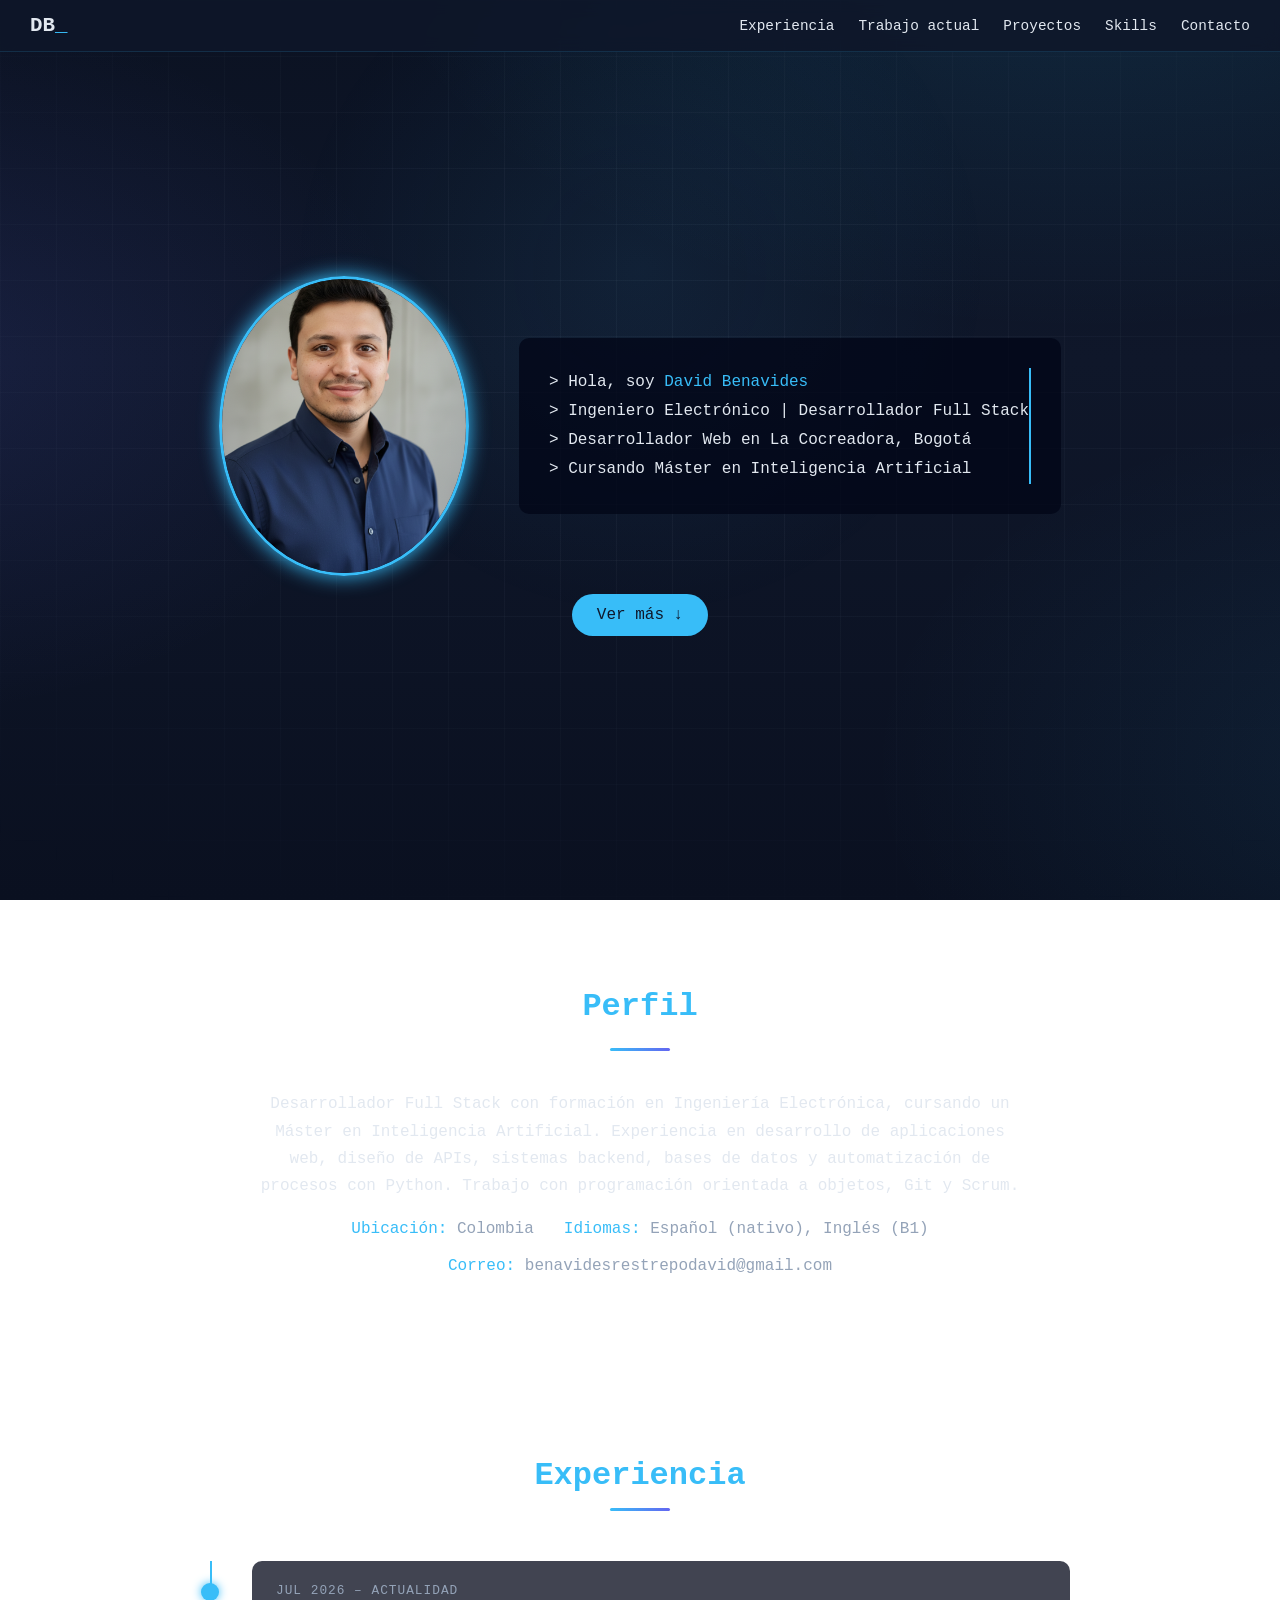
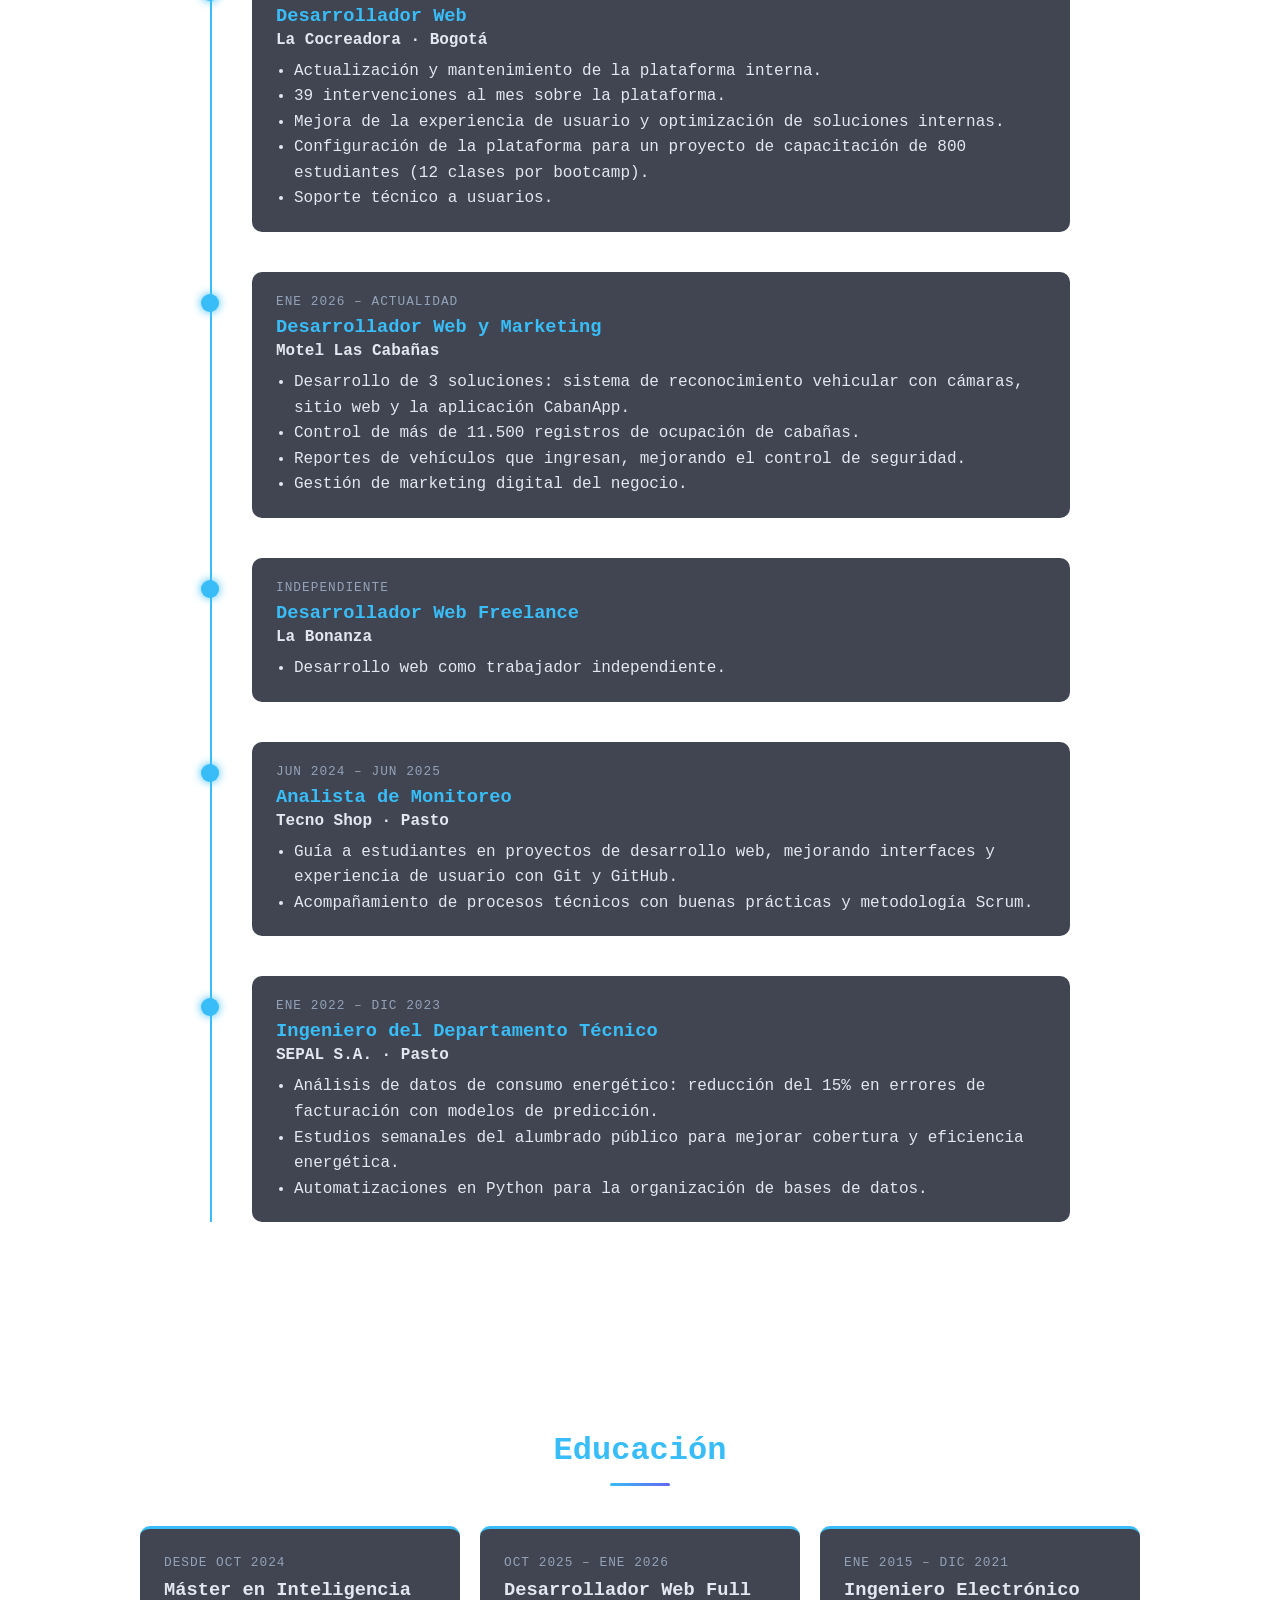
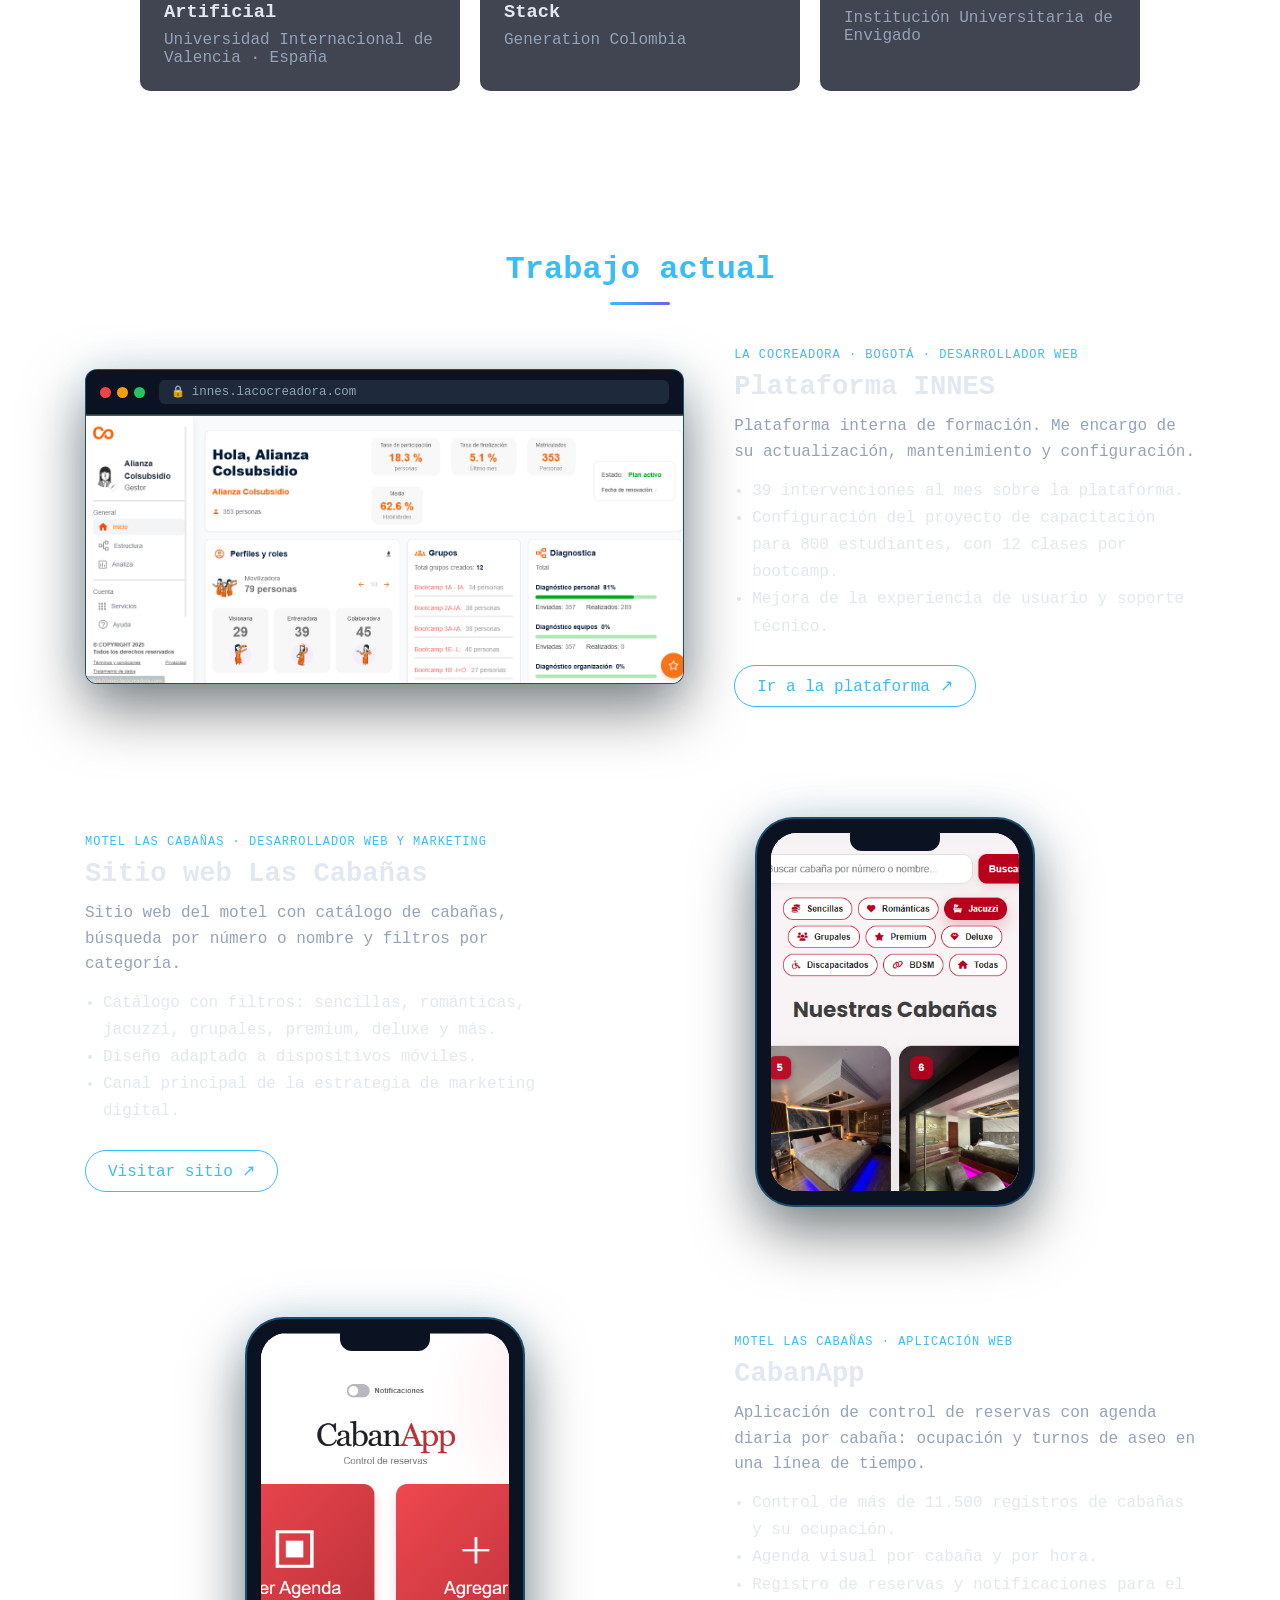
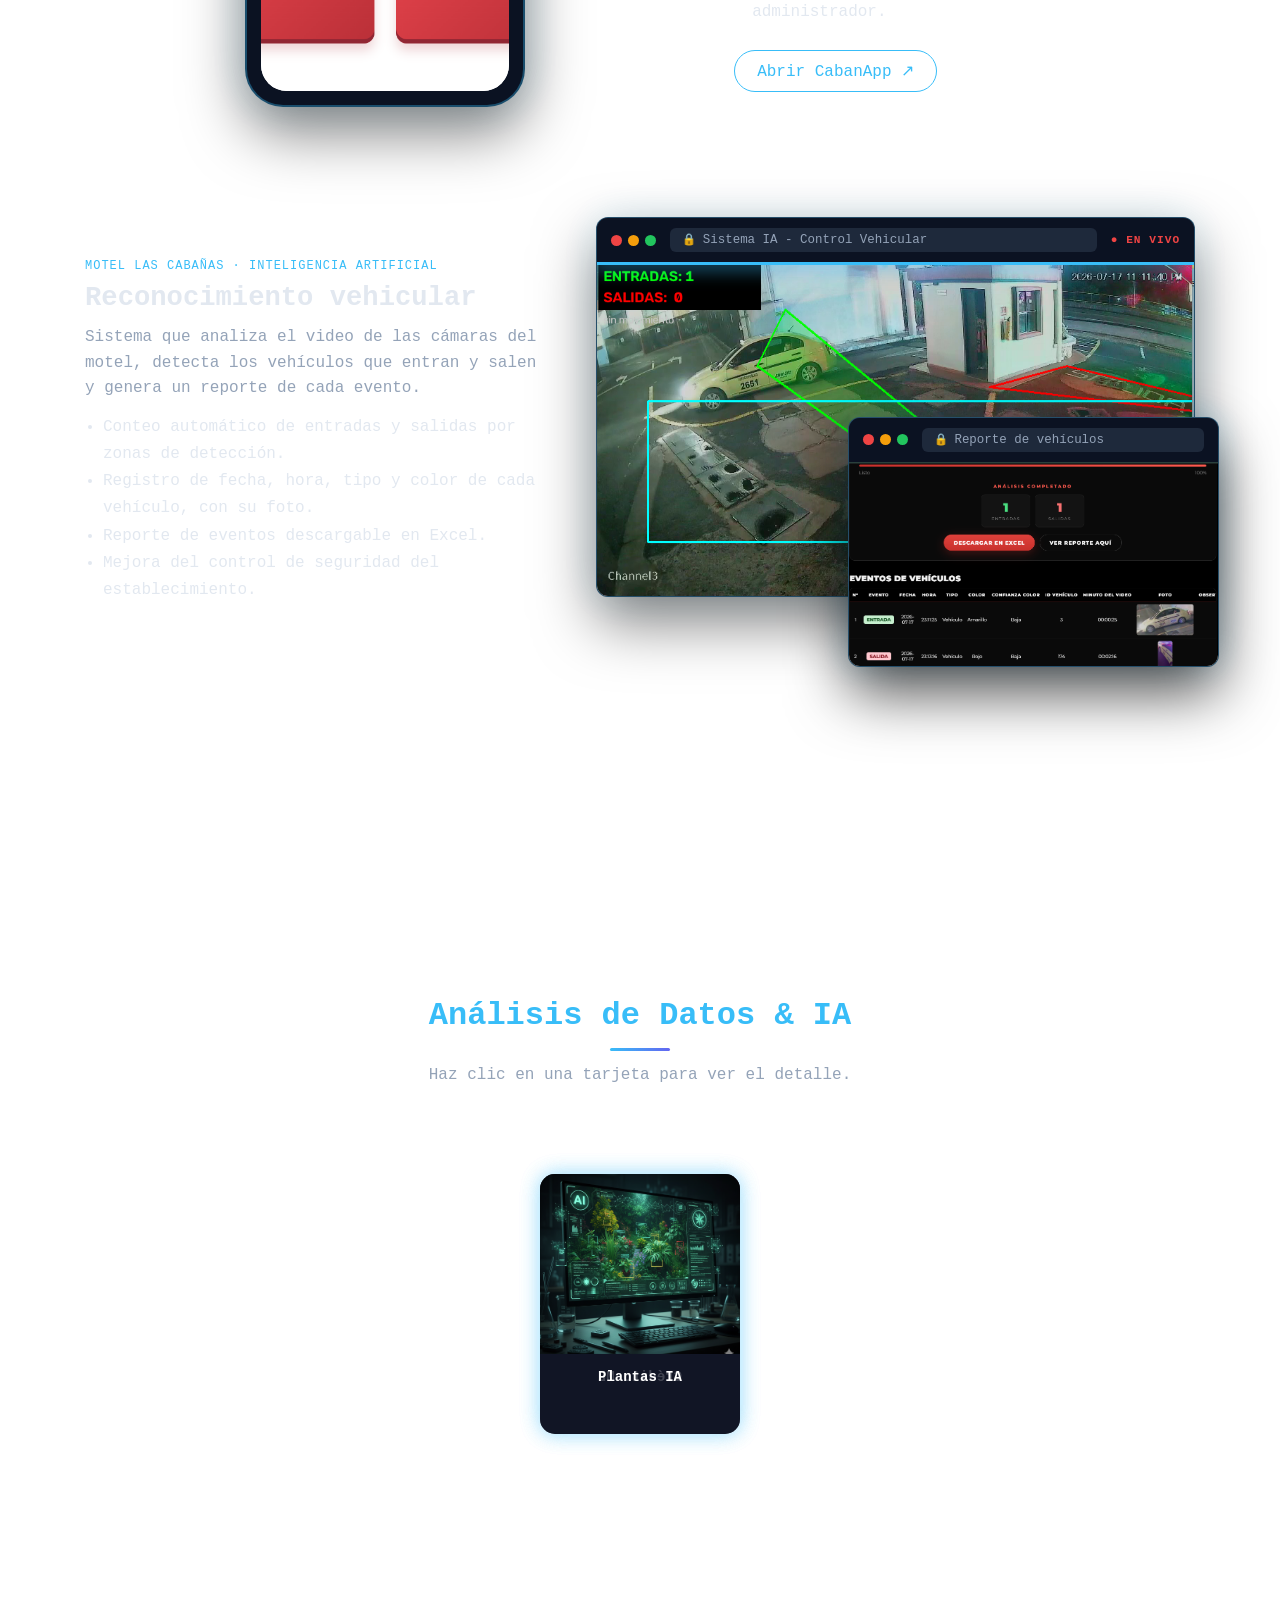
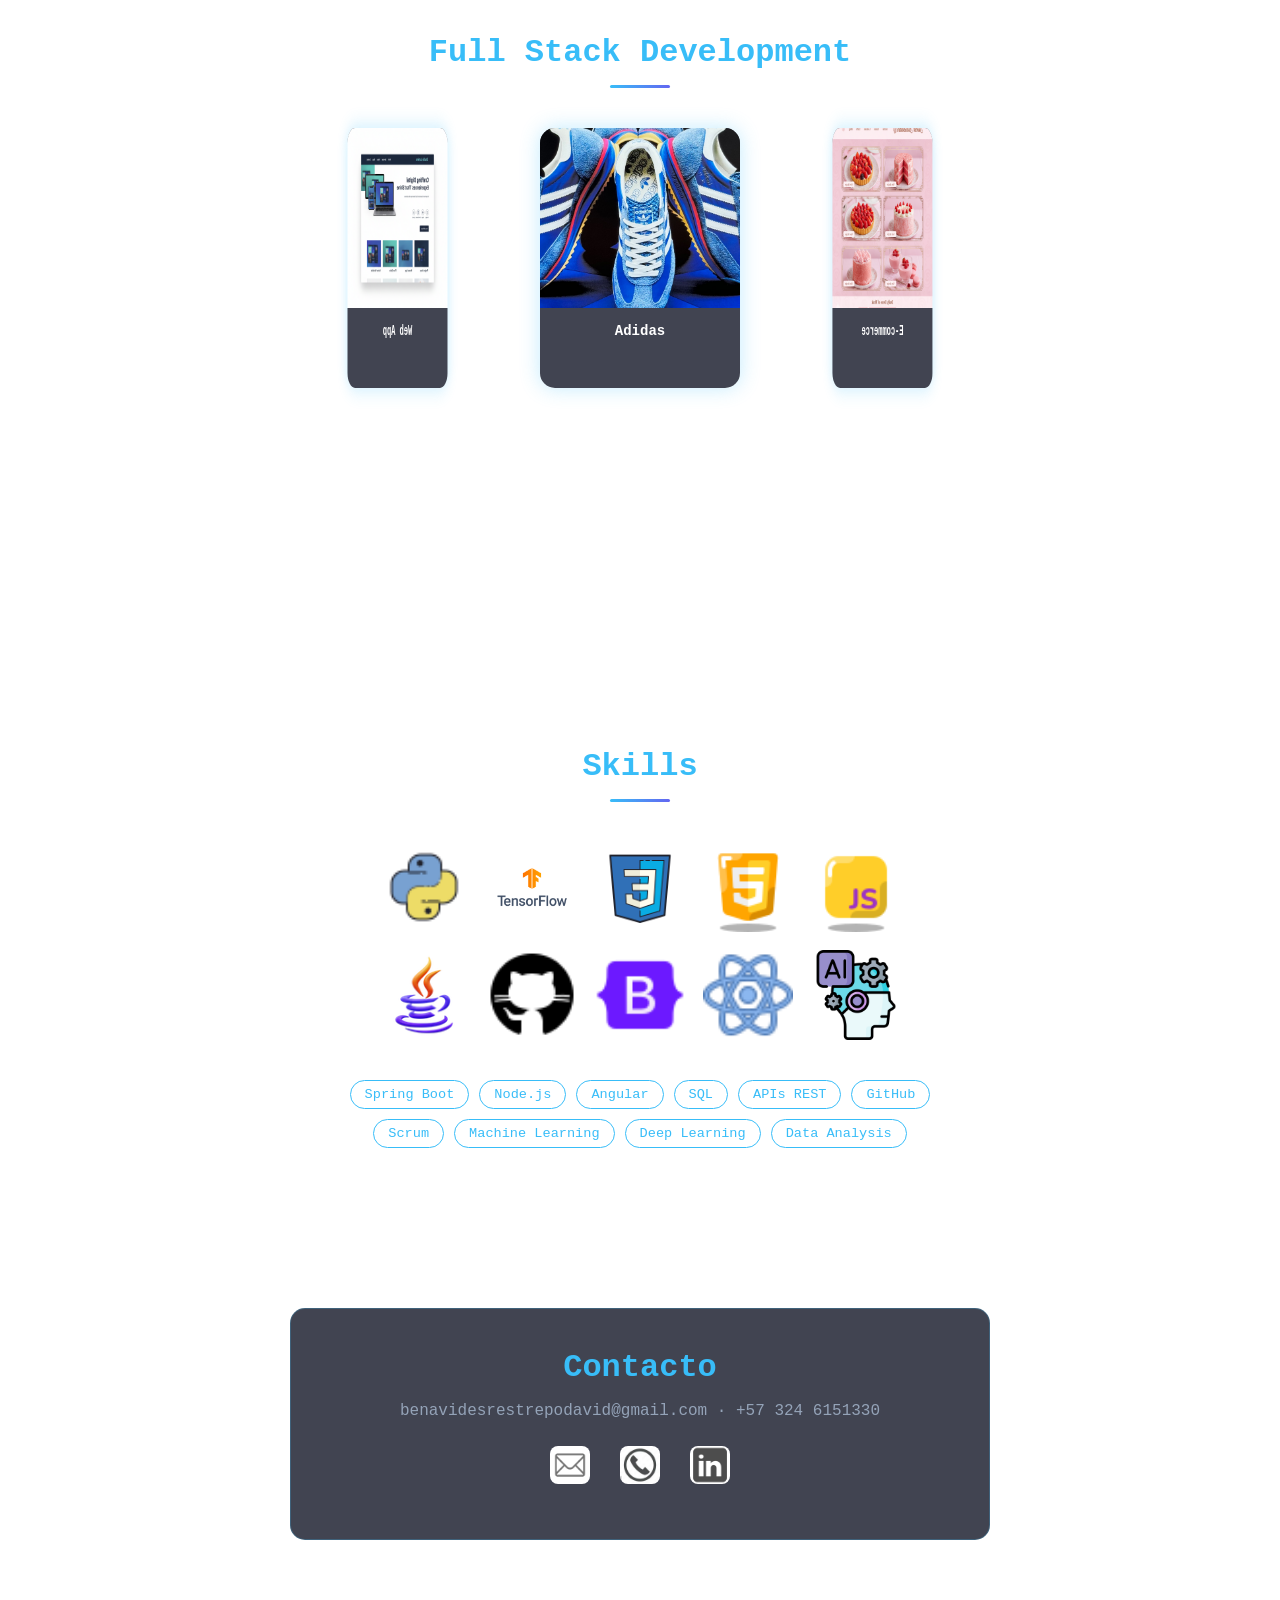
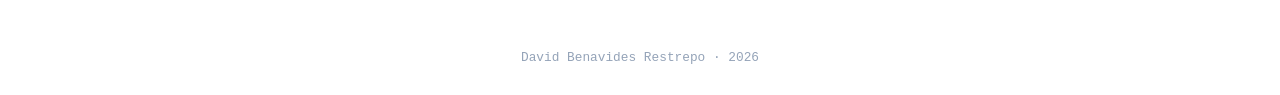
<file: index.htm>
<!DOCTYPE html>
<html lang="es">
<head>
  <meta charset="UTF-8">
  <meta name="viewport" content="width=device-width, initial-scale=1.0">
  <title>David Benavides | Portafolio</title>
  <meta name="description" content="David Benavides Restrepo - Ingeniero Electrónico y Desarrollador Full Stack.">
  <link rel="stylesheet" href="style.css">
</head>
<body>

<!-- NAV -->
<header class="nav">
  <a href="#inicio" class="nav-logo">DB<span class="highlight">_</span></a>
  <button class="nav-toggle" aria-label="Menú" onclick="document.body.classList.toggle('menu-open')">☰</button>
  <nav class="nav-links">
    <a href="#experiencia">Experiencia</a>
    <a href="#trabajo">Trabajo actual</a>
    <a href="#proyectos">Proyectos</a>
    <a href="#skills">Skills</a>
    <a href="#contacto">Contacto</a>
  </nav>
</header>

<!-- HERO -->
<section class="hero" id="inicio">
  <div class="container">
    <img src="imagenes/david.jpg" alt="David Benavides" class="photo">

    <div class="terminal">
      <span class="line">> Hola, soy <span class="highlight">David Benavides</span></span>
      <span class="line">> Ingeniero Electrónico | Desarrollador Full Stack</span>
      <span class="line">> Desarrollador Web en La Cocreadora, Bogotá</span>
      <span class="line">> Cursando Máster en Inteligencia Artificial</span>
    </div>
  </div>

  <div class="cta">
    <a href="#experiencia" class="btn">Ver más ↓</a>
  </div>
</section>

<!-- PERFIL -->
<section class="perfil reveal">
  <h2>Perfil</h2>
  <p>
    Desarrollador Full Stack con formación en Ingeniería Electrónica, cursando un Máster en Inteligencia Artificial.
    Experiencia en desarrollo de aplicaciones web, diseño de APIs, sistemas backend, bases de datos y
    automatización de procesos con Python. Trabajo con programación orientada a objetos, Git y Scrum.
  </p>
  <ul class="perfil-datos">
    <li><span class="highlight">Ubicación:</span> Colombia</li>
    <li><span class="highlight">Idiomas:</span> Español (nativo), Inglés (B1)</li>
    <li><span class="highlight">Correo:</span> benavidesrestrepodavid@gmail.com</li>
  </ul>
</section>

<!-- EXPERIENCIA -->
<section id="experiencia" class="timeline-section">
  <h2>Experiencia</h2>

  <div class="timeline">

    <div class="timeline-item reveal">
      <div class="timeline-content">
        <span class="fecha">Jul 2026 – Actualidad</span>
        <h3>Desarrollador Web</h3>
        <p class="empresa">La Cocreadora · Bogotá</p>
        <ul>
          <li>Actualización y mantenimiento de la plataforma interna.</li>
          <li>39 intervenciones al mes sobre la plataforma.</li>
          <li>Mejora de la experiencia de usuario y optimización de soluciones internas.</li>
          <li>Configuración de la plataforma para un proyecto de capacitación de 800 estudiantes (12 clases por bootcamp).</li>
          <li>Soporte técnico a usuarios.</li>
        </ul>
      </div>
    </div>

    <div class="timeline-item reveal">
      <div class="timeline-content">
        <span class="fecha">Ene 2026 – Actualidad</span>
        <h3>Desarrollador Web y Marketing</h3>
        <p class="empresa">Motel Las Cabañas</p>
        <ul>
          <li>Desarrollo de 3 soluciones: sistema de reconocimiento vehicular con cámaras, sitio web y la aplicación CabanApp.</li>
          <li>Control de más de 11.500 registros de ocupación de cabañas.</li>
          <li>Reportes de vehículos que ingresan, mejorando el control de seguridad.</li>
          <li>Gestión de marketing digital del negocio.</li>
        </ul>
      </div>
    </div>

    <div class="timeline-item reveal">
      <div class="timeline-content">
        <span class="fecha">Independiente</span>
        <h3>Desarrollador Web Freelance</h3>
        <p class="empresa">La Bonanza</p>
        <ul>
          <li>Desarrollo web como trabajador independiente.</li>
        </ul>
      </div>
    </div>

    <div class="timeline-item reveal">
      <div class="timeline-content">
        <span class="fecha">Jun 2024 – Jun 2025</span>
        <h3>Analista de Monitoreo</h3>
        <p class="empresa">Tecno Shop · Pasto</p>
        <ul>
          <li>Guía a estudiantes en proyectos de desarrollo web, mejorando interfaces y experiencia de usuario con Git y GitHub.</li>
          <li>Acompañamiento de procesos técnicos con buenas prácticas y metodología Scrum.</li>
        </ul>
      </div>
    </div>

    <div class="timeline-item reveal">
      <div class="timeline-content">
        <span class="fecha">Ene 2022 – Dic 2023</span>
        <h3>Ingeniero del Departamento Técnico</h3>
        <p class="empresa">SEPAL S.A. · Pasto</p>
        <ul>
          <li>Análisis de datos de consumo energético: reducción del 15% en errores de facturación con modelos de predicción.</li>
          <li>Estudios semanales del alumbrado público para mejorar cobertura y eficiencia energética.</li>
          <li>Automatizaciones en Python para la organización de bases de datos.</li>
        </ul>
      </div>
    </div>

  </div>
</section>

<!-- EDUCACIÓN -->
<section class="educacion">
  <h2>Educación</h2>
  <div class="edu-grid">
    <div class="edu-card reveal">
      <span class="fecha">Desde Oct 2024</span>
      <h3>Máster en Inteligencia Artificial</h3>
      <p>Universidad Internacional de Valencia · España</p>
    </div>
    <div class="edu-card reveal">
      <span class="fecha">Oct 2025 – Ene 2026</span>
      <h3>Desarrollador Web Full Stack</h3>
      <p>Generation Colombia</p>
    </div>
    <div class="edu-card reveal">
      <span class="fecha">Ene 2015 – Dic 2021</span>
      <h3>Ingeniero Electrónico</h3>
      <p>Institución Universitaria de Envigado</p>
    </div>
  </div>
</section>

<!-- TRABAJO ACTUAL -->
<section id="trabajo" class="showcase">
  <h2>Trabajo actual</h2>

  <!-- LA COCREADORA -->
  <article class="show-item reveal">
    <div class="mockup browser tilt">
      <div class="browser-bar">
        <span class="dots"><i></i><i></i><i></i></span>
        <span class="url">innes.lacocreadora.com</span>
      </div>
      <div class="screen">
        <img src="imagenes/cocreadora_imagen1.png" alt="Plataforma INNES de La Cocreadora">
      </div>
    </div>
    <div class="show-info">
      <span class="show-tag">La Cocreadora · Bogotá · Desarrollador Web</span>
      <h3>Plataforma INNES</h3>
      <p>Plataforma interna de formación. Me encargo de su actualización, mantenimiento y configuración.</p>
      <ul>
        <li>39 intervenciones al mes sobre la plataforma.</li>
        <li>Configuración del proyecto de capacitación para 800 estudiantes, con 12 clases por bootcamp.</li>
        <li>Mejora de la experiencia de usuario y soporte técnico.</li>
      </ul>
      <a href="https://innes.lacocreadora.com/login" target="_blank" class="btn-link">Ir a la plataforma ↗</a>
    </div>
  </article>

  <!-- SITIO WEB LAS CABAÑAS -->
  <article class="show-item reverse reveal">
    <div class="mockup phone tilt">
      <span class="notch"></span>
      <div class="screen">
        <img src="imagenes/motel_img.png" alt="Sitio web Las Cabañas en móvil">
      </div>
    </div>
    <div class="show-info">
      <span class="show-tag">Motel Las Cabañas · Desarrollador Web y Marketing</span>
      <h3>Sitio web Las Cabañas</h3>
      <p>Sitio web del motel con catálogo de cabañas, búsqueda por número o nombre y filtros por categoría.</p>
      <ul>
        <li>Catálogo con filtros: sencillas, románticas, jacuzzi, grupales, premium, deluxe y más.</li>
        <li>Diseño adaptado a dispositivos móviles.</li>
        <li>Canal principal de la estrategia de marketing digital.</li>
      </ul>
      <a href="https://lascabanaspasto.com.co/" target="_blank" class="btn-link">Visitar sitio ↗</a>
    </div>
  </article>

  <!-- CABANAPP -->
  <article class="show-item reveal">
    <div class="mockup phone tilt">
      <span class="notch"></span>
      <div class="screen slides">
        <img src="imagenes/cabanapp_img1.png" alt="CabanApp inicio" class="active" style="object-position: 50% 50%">
        <img src="imagenes/cabanapp_img2.png" alt="CabanApp agenda de reservas" style="object-position: 0 0">
      </div>
    </div>
    <div class="show-info">
      <span class="show-tag">Motel Las Cabañas · Aplicación web</span>
      <h3>CabanApp</h3>
      <p>Aplicación de control de reservas con agenda diaria por cabaña: ocupación y turnos de aseo en una línea de tiempo.</p>
      <ul>
        <li>Control de más de 11.500 registros de cabañas y su ocupación.</li>
        <li>Agenda visual por cabaña y por hora.</li>
        <li>Registro de reservas y notificaciones para el administrador.</li>
      </ul>
      <a href="https://cabanapp.vercel.app/" target="_blank" class="btn-link">Abrir CabanApp ↗</a>
    </div>
  </article>

  <!-- SISTEMA DE RECONOCIMIENTO VEHICULAR -->
  <article class="show-item reverse reveal">
    <div class="mockup stack tilt">
      <div class="browser cam">
        <div class="browser-bar">
          <span class="dots"><i></i><i></i><i></i></span>
          <span class="url">Sistema IA - Control Vehicular</span>
          <span class="live">● EN VIVO</span>
        </div>
        <div class="screen">
          <img src="imagenes/vehicular_img3.png" alt="Detección de vehículos en cámara">
          <span class="scan"></span>
        </div>
      </div>
      <div class="browser report">
        <div class="browser-bar">
          <span class="dots"><i></i><i></i><i></i></span>
          <span class="url">Reporte de vehículos</span>
        </div>
        <div class="screen">
          <img src="imagenes/vehicular_img2.png" alt="Reporte de eventos de vehículos">
        </div>
      </div>
    </div>
    <div class="show-info">
      <span class="show-tag">Motel Las Cabañas · Inteligencia Artificial</span>
      <h3>Reconocimiento vehicular</h3>
      <p>Sistema que analiza el video de las cámaras del motel, detecta los vehículos que entran y salen y genera un reporte de cada evento.</p>
      <ul>
        <li>Conteo automático de entradas y salidas por zonas de detección.</li>
        <li>Registro de fecha, hora, tipo y color de cada vehículo, con su foto.</li>
        <li>Reporte de eventos descargable en Excel.</li>
        <li>Mejora del control de seguridad del establecimiento.</li>
      </ul>
    </div>
  </article>

</section>

<!-- PROYECTOS -->
<section id="proyectos" class="projects-3d">

  <!-- ===== IA ===== -->
  <h2>Análisis de Datos & IA</h2>
  <p class="section-sub">Haz clic en una tarjeta para ver el detalle.</p>

  <div class="container3d" style="--n:4">
    <div class="tarjeta" data-id="plantas" style="--i:0">
      <img src="imagenes/imagen3.png" alt="Plantas IA">
      <h3>Plantas IA</h3>
    </div>
    <div class="tarjeta" data-id="placas" style="--i:1">
      <img src="imagenes/imagen4.png" alt="Placas IA">
      <h3>Placas IA</h3>
    </div>
    <div class="tarjeta" data-id="credito" style="--i:2">
      <img src="imagenes/imagen5.png" alt="Crédito ML">
      <h3>Crédito ML</h3>
    </div>
    <div class="tarjeta" data-id="medico" style="--i:3">
      <img src="imagenes/imagen2.png" alt="Análisis Médico">
      <h3>Análisis Médico</h3>
    </div>
  </div>

  <!-- ===== FULL STACK ===== -->
  <h2>Full Stack Development</h2>

  <div class="container3d" style="--n:3">
    <div class="tarjeta" data-id="adidas" style="--i:0">
      <img src="imagenes/imagen8.webp" alt="Adidas">
      <h3>Adidas</h3>
    </div>
    <div class="tarjeta" data-id="ecommerce" style="--i:1">
      <img src="imagenes/imagen1.png" alt="E-commerce">
      <h3>E-commerce</h3>
    </div>
    <div class="tarjeta" data-id="webapp" style="--i:2">
      <img src="imagenes/imagen6.png" alt="Web App">
      <h3>Web App</h3>
    </div>
  </div>

</section>

<!-- SKILLS -->
<section id="skills">
  <div class="skills-card">
    <h2 class="skills-title">Skills</h2>

    <div class="skills-line">
      <img src="imagenes/python3.png" class="skill" alt="Python">
      <img src="imagenes/tensorFlow.png" class="skill" alt="TensorFlow">
      <img src="imagenes/css3.png" class="skill" alt="CSS">
      <img src="imagenes/html3.png" class="skill" alt="HTML">
      <img src="imagenes/javascript3.png" class="skill" alt="JavaScript">
      <img src="imagenes/java3.png" class="skill" alt="Java">
      <img src="imagenes/git3.png" class="skill" alt="Git">
      <img src="imagenes/boostrap3.png" class="skill" alt="Bootstrap">
      <img src="imagenes/react3.png" class="skill" alt="React">
      <img src="imagenes/ai.png" class="skill" alt="IA">
    </div>

    <ul class="tags">
      <li>Spring Boot</li><li>Node.js</li><li>Angular</li><li>SQL</li><li>APIs REST</li>
      <li>GitHub</li><li>Scrum</li><li>Machine Learning</li><li>Deep Learning</li><li>Data Analysis</li>
    </ul>
  </div>
</section>

<!-- CONTACTO -->
<section id="contacto">
  <div class="contact-card reveal">
    <h2>Contacto</h2>
    <p>benavidesrestrepodavid@gmail.com · +57 324 6151330</p>

    <div class="contact-buttons">
      <a href="mailto:benavidesrestrepodavid@gmail.com" class="icon-contact" aria-label="Correo">
        <img src="imagenes/correo.png" alt="Correo">
      </a>
      <a href="https://wa.me/573246151330" target="_blank" class="icon-contact" aria-label="WhatsApp">
        <img src="imagenes/wssp.jpg" alt="WhatsApp">
      </a>
      <a href="https://www.linkedin.com/in/david-benavides-restrepo-1a82552b4/" target="_blank" class="icon-contact" aria-label="LinkedIn">
        <img src="imagenes/linkedin.png" alt="LinkedIn">
      </a>
    </div>
  </div>
</section>

<footer class="footer">David Benavides Restrepo · 2026</footer>

<!-- PANEL FLOTANTE -->
<div id="overlay" class="overlay hidden" onclick="if (event.target === this) cerrarPanel()">
  <div class="project-panel">

    <button class="close-btn" onclick="cerrarPanel()">✕</button>

    <img id="panel-img" class="panel-img" alt="">
    <span id="panel-tag" class="panel-tag"></span>
    <h2 id="panel-title">Título</h2>
    <p id="panel-desc">Descripción del proyecto...</p>
    <ul id="panel-logros" class="panel-logros"></ul>

    <figure id="panel-extra" class="panel-extra hidden">
      <img id="panel-extra-img" alt="">
      <figcaption id="panel-extra-cap"></figcaption>
    </figure>

    <p id="panel-tech" class="panel-tech"></p>

    <a id="panel-link" href="#" target="_blank" class="btn-panel">
      Ver proyecto
    </a>

  </div>
</div>
<script src="script.js"></script>
</body>

</html>
</file>
<file: style.css>
:root {
  --bg: #0f172a;
  --card: rgba(2, 6, 23, 0.75);
  --accent: #38bdf8;
  --text: #e2e8f0;
  --muted: #94a3b8;
}

* {
  box-sizing: border-box;
}

html {
  scroll-behavior: smooth;
  scroll-padding-top: 70px;
}

body {
  margin: 0;
  font-family: 'Courier New', monospace;
  background:
    radial-gradient(1200px 700px at 85% -10%, rgba(56, 189, 248, 0.14), transparent 60%),
    radial-gradient(900px 600px at -10% 40%, rgba(99, 102, 241, 0.12), transparent 60%),
    radial-gradient(900px 600px at 110% 85%, rgba(56, 189, 248, 0.08), transparent 60%),
    linear-gradient(180deg, #0b1222 0%, var(--bg) 40%, #0a1020 100%);
  background-attachment: fixed;
  color: var(--text);
  overflow-x: hidden;
}

/* CUADRÍCULA SUTIL DE FONDO */
body::before {
  content: "";
  position: fixed;
  inset: 0;
  z-index: -1;
  pointer-events: none;
  background-image:
    linear-gradient(rgba(148, 163, 184, 0.06) 1px, transparent 1px),
    linear-gradient(90deg, rgba(148, 163, 184, 0.06) 1px, transparent 1px);
  background-size: 56px 56px;
  -webkit-mask-image: radial-gradient(ellipse 80% 70% at 50% 40%, black 30%, transparent 100%);
  mask-image: radial-gradient(ellipse 80% 70% at 50% 40%, black 30%, transparent 100%);
}

/* LUZ QUE SIGUE AL MOUSE */
body::after {
  content: "";
  position: fixed;
  inset: 0;
  z-index: -1;
  pointer-events: none;
  background: radial-gradient(500px circle at var(--mx, 50%) var(--my, 30%), rgba(56, 189, 248, 0.07), transparent 70%);
}

section {
  padding: 80px 20px;
}

h2 {
  text-align: center;
  color: var(--accent);
  font-size: 2rem;
  margin: 0 0 40px;
}

h2::after {
  content: "";
  display: block;
  width: 60px;
  height: 3px;
  margin: 14px auto 0;
  border-radius: 3px;
  background: linear-gradient(90deg, var(--accent), #6366f1);
}

.project-panel h2::after,
.contact-card h2::after {
  display: none;
}

.section-sub {
  text-align: center;
  color: var(--muted);
  margin: -25px 0 40px;
}

.highlight {
  color: var(--accent);
}

.hidden {
  display: none !important;
}

/* APARICIÓN AL HACER SCROLL */
.reveal {
  opacity: 0;
  transform: translateY(30px);
  transition: opacity 0.7s ease, transform 0.7s ease;
}

.reveal.visible {
  opacity: 1;
  transform: none;
}

/* NAV */
.nav {
  position: fixed;
  top: 0;
  left: 0;
  right: 0;
  z-index: 100;
  display: flex;
  align-items: center;
  justify-content: space-between;
  padding: 14px 30px;
  background: rgba(15, 23, 42, 0.85);
  backdrop-filter: blur(8px);
  border-bottom: 1px solid rgba(56, 189, 248, 0.15);
}

.nav-logo {
  color: var(--text);
  font-weight: bold;
  font-size: 1.3rem;
  text-decoration: none;
}

.nav-links {
  display: flex;
  gap: 24px;
}

.nav-links a {
  color: var(--text);
  text-decoration: none;
  font-size: 0.9rem;
  transition: color 0.2s;
}

.nav-links a:hover {
  color: var(--accent);
}

.nav-toggle {
  display: none;
  background: none;
  border: none;
  color: var(--text);
  font-size: 1.5rem;
  cursor: pointer;
}

/* HERO */
.hero {
  min-height: 100vh;
  display: flex;
  flex-direction: column;
  justify-content: center;
}

.container {
  display: flex;
  align-items: center;
  justify-content: center;
  gap: 50px;
}

.photo {
  width: 250px;
  height: 300px;
  object-fit: cover;
  border-radius: 50%;
  border: 3px solid var(--accent);
  box-shadow: 0 0 20px var(--accent);
}

/* TERMINAL */
.terminal {
  background: var(--card);
  padding: 30px;
  border-radius: 10px;
  min-width: 0;
}

.line {
  display: block;
  white-space: nowrap;
  overflow: hidden;
  border-right: 2px solid var(--accent);
  width: 0;
  line-height: 1.8;
  animation: typing 3s steps(40, end) forwards, blink 0.7s infinite;
}

.line:nth-child(2) { animation-delay: 3s; }
.line:nth-child(3) { animation-delay: 6s; }
.line:nth-child(4) { animation-delay: 9s; }

@keyframes typing {
  from { width: 0 }
  to { width: 100% }
}

@keyframes blink {
  50% { border-color: transparent }
}

/* BOTÓN */
.cta {
  text-align: center;
  margin-top: 30px;
}

.btn {
  background: var(--accent);
  padding: 12px 25px;
  border-radius: 25px;
  text-decoration: none;
  color: var(--bg);
}

/* PERFIL */
.perfil {
  max-width: 800px;
  margin: auto;
  line-height: 1.7;
}

.perfil p {
  text-align: center;
}

.perfil-datos {
  list-style: none;
  padding: 0;
  display: flex;
  flex-wrap: wrap;
  justify-content: center;
  gap: 10px 30px;
  color: var(--muted);
}

/* TIMELINE */
.timeline-section {
  max-width: 900px;
  margin: auto;
}

.timeline {
  position: relative;
  margin: 50px 0;
  padding-left: 20px;
  border-left: 2px solid var(--accent);
}

.timeline-item {
  margin-bottom: 40px;
  position: relative;
}

.timeline-item::before {
  content: "";
  position: absolute;
  left: -31px;
  top: 22px;
  width: 18px;
  height: 18px;
  background: var(--accent);
  border-radius: 50%;
  box-shadow: 0 0 10px var(--accent);
}

.timeline-content {
  background: var(--card);
  padding: 20px 24px;
  border-radius: 10px;
  margin-left: 20px;
  text-align: left;
  transition: 0.3s;
  backdrop-filter: blur(6px);
}

.timeline-content:hover {
  transform: translateX(5px);
  box-shadow: 0 0 20px rgba(56, 189, 248, 0.4);
}

.timeline-content h3 {
  margin: 6px 0 4px;
  color: var(--accent);
}

.timeline-content ul {
  margin: 10px 0 0;
  padding-left: 18px;
  line-height: 1.6;
}

.fecha {
  font-size: 0.8rem;
  color: var(--muted);
  letter-spacing: 1px;
  text-transform: uppercase;
}

.empresa {
  margin: 0;
  font-weight: bold;
}

/* EDUCACIÓN */
.edu-grid {
  max-width: 1000px;
  margin: auto;
  display: grid;
  grid-template-columns: repeat(auto-fit, minmax(260px, 1fr));
  gap: 20px;
}

.edu-card {
  background: var(--card);
  padding: 24px;
  border-radius: 10px;
  border-top: 3px solid var(--accent);
  backdrop-filter: blur(6px);
}

.edu-card h3 {
  margin: 8px 0;
}

.edu-card p {
  margin: 0;
  color: var(--muted);
}

/* TRABAJO ACTUAL */
.showcase {
  max-width: 1150px;
  margin: auto;
}

.show-item {
  display: grid;
  grid-template-columns: minmax(0, 1.3fr) minmax(0, 1fr);
  align-items: center;
  gap: 50px;
  margin-bottom: 110px;
}

.show-item.reverse {
  grid-template-columns: minmax(0, 1fr) minmax(0, 1.3fr);
}

.show-item.reverse .mockup {
  order: 2;
}

/* ENTRADA DESDE LOS LADOS */
.show-item.reveal {
  transform: translateX(-60px);
}

.show-item.reverse.reveal {
  transform: translateX(60px);
}

.show-item.reveal.visible {
  transform: none;
}

.show-info h3 {
  font-size: 1.7rem;
  margin: 8px 0 12px;
}

.show-info p {
  line-height: 1.6;
  color: var(--muted);
  margin: 0 0 12px;
}

.show-info ul {
  margin: 0 0 24px;
  padding-left: 18px;
  line-height: 1.7;
}

.show-tag {
  font-size: 0.75rem;
  text-transform: uppercase;
  letter-spacing: 1px;
  color: var(--accent);
}

.btn-link {
  display: inline-block;
  padding: 10px 22px;
  border: 1px solid var(--accent);
  border-radius: 25px;
  color: var(--accent);
  text-decoration: none;
  transition: background 0.25s, color 0.25s;
}

.btn-link:hover {
  background: var(--accent);
  color: var(--bg);
}

/* MOCKUPS */
.mockup {
  transition: transform 0.2s ease-out, box-shadow 0.3s;
  will-change: transform;
}

.browser,
.terminal-mock {
  border-radius: 12px;
  overflow: hidden;
  background: #1e293b;
  border: 1px solid rgba(56, 189, 248, 0.25);
  box-shadow: 0 25px 60px rgba(0, 0, 0, 0.5), 0 0 40px rgba(56, 189, 248, 0.12);
}

.mockup:hover {
  box-shadow: 0 30px 70px rgba(0, 0, 0, 0.55), 0 0 50px rgba(56, 189, 248, 0.3);
}

.browser-bar {
  display: flex;
  align-items: center;
  gap: 14px;
  padding: 10px 14px;
  background: #0b1222;
}

.dots {
  display: flex;
  gap: 6px;
}

.dots i {
  width: 11px;
  height: 11px;
  border-radius: 50%;
  background: #ef4444;
}

.dots i:nth-child(2) { background: #f59e0b; }
.dots i:nth-child(3) { background: #22c55e; }

.url {
  flex: 1;
  background: #1e293b;
  color: var(--muted);
  font-size: 0.78rem;
  padding: 5px 12px;
  border-radius: 6px;
  white-space: nowrap;
  overflow: hidden;
  text-overflow: ellipsis;
}

.url::before {
  content: "🔒 ";
  font-size: 0.7rem;
}

.browser .screen {
  position: relative;
  aspect-ratio: 16 / 7.2;
  background: white;
  overflow: hidden;
}

.browser .screen img {
  position: absolute;
  inset: 0;
  width: 100%;
  height: 100%;
  object-fit: cover;
  object-position: top left;
}

/* PANTALLAS QUE CAMBIAN */
.slides {
  position: relative;
}

.slides img {
  position: absolute;
  inset: 0;
  opacity: 0;
  transform: scale(1.03);
  transition: opacity 0.9s ease, transform 3.5s ease;
}

.slides img.active {
  opacity: 1;
  transform: scale(1);
}

/* CELULAR */
.phone {
  position: relative;
  width: 280px;
  justify-self: center;
  padding: 14px;
  border-radius: 38px;
  background: #0b1222;
  border: 2px solid rgba(56, 189, 248, 0.35);
  box-shadow: 0 25px 60px rgba(0, 0, 0, 0.5), 0 0 40px rgba(56, 189, 248, 0.15);
}

.notch {
  position: absolute;
  top: 14px;
  left: 50%;
  transform: translateX(-50%);
  width: 90px;
  height: 18px;
  background: #0b1222;
  border-radius: 0 0 12px 12px;
  z-index: 2;
}

.phone .screen {
  border-radius: 26px;
  overflow: hidden;
  aspect-ratio: 9 / 13;
  background: white;
}

.phone .screen img {
  width: 100%;
  height: 100%;
  object-fit: cover;
  object-position: top;
  display: block;
}

/* RECONOCIMIENTO VEHICULAR: VENTANAS APILADAS */
.stack {
  position: relative;
  padding: 0 0 70px 0;
}

.stack .report {
  position: absolute;
  right: -24px;
  bottom: 0;
  width: 62%;
  box-shadow: 0 25px 60px rgba(0, 0, 0, 0.7), 0 0 30px rgba(56, 189, 248, 0.2);
}

.stack .cam .screen {
  aspect-ratio: 848 / 474;
}

.stack .cam .screen img {
  object-position: center bottom;
}

.stack .report .screen {
  aspect-ratio: 1013 / 560;
}

.stack .report .screen img {
  object-position: left top;
}

.live {
  color: #ef4444;
  font-size: 0.7rem;
  font-weight: bold;
  letter-spacing: 1px;
  animation: blink 1.4s infinite;
}

/* LÍNEA DE ESCANEO */
.scan {
  position: absolute;
  left: 0;
  right: 0;
  top: 0;
  height: 3px;
  background: var(--accent);
  box-shadow: 0 0 18px 4px rgba(56, 189, 248, 0.6);
  animation: scan 3.5s ease-in-out infinite alternate;
}

@keyframes scan {
  from { top: 0; }
  to   { top: calc(100% - 3px); }
}

/* PROYECTOS 3D */
.projects-3d {
  text-align: center;
  --z: 280px;
}

.projects-3d h2 {
  margin: 60px 0 40px;
}

.projects-3d h2::after {
  content: "";
  display: block;
  width: 60px;
  height: 3px;
  margin: 14px auto 0;
  border-radius: 3px;
  background: linear-gradient(90deg, var(--accent), #6366f1);
}

.project-panel h2::after,
.contact-card h2::after {
  display: none;
}

.section-sub {
  margin-bottom: 90px;
}

.container3d {
  position: relative;
  width: 300px;
  height: 260px;
  margin: 0 auto 200px;
  transform-style: preserve-3d;
  animation: rotar 14s linear infinite;
}

@keyframes rotar {
  from { transform: perspective(900px) rotateY(0deg); }
  to   { transform: perspective(900px) rotateY(360deg); }
}

.tarjeta {
  position: absolute;
  width: 200px;
  height: 260px;
  top: 0;
  left: 50px;
  transform: rotateY(calc(var(--i) * 360deg / var(--n))) translateZ(var(--z));
  border-radius: 15px;
  overflow: hidden;
  background: var(--card);
  box-shadow: 0 0 20px rgba(56, 189, 248, 0.3);
  cursor: pointer;
  transition: 0.4s;
}

.tarjeta img {
  width: 100%;
  height: 180px;
  object-fit: cover;
}

.tarjeta h3 {
  margin: 10px;
  font-size: 14px;
  color: white;
}

.tarjeta:hover {
  transform: rotateY(calc(var(--i) * 360deg / var(--n))) translateZ(calc(var(--z) + 40px)) scale(1.08);
  box-shadow: 0 0 35px var(--accent);
}

/* SKILLS */
.skills-card {
  max-width: 600px;
  margin: auto;
}

.skills-line {
  display: grid;
  grid-template-columns: repeat(5, 90px);
  justify-content: center;
  gap: 18px;
}

.skill {
  width: 90px;
  height: 90px;
  object-fit: contain;
  margin: auto;
  transition: transform 0.3s ease;
  animation: float 4s ease-in-out infinite;
}

.skill:hover {
  transform: scale(1.2) translateY(-5px);
}

.skill:nth-child(1) { animation-delay: 0s; }
.skill:nth-child(2) { animation-delay: 0.4s; }
.skill:nth-child(3) { animation-delay: 0.8s; }
.skill:nth-child(4) { animation-delay: 1.2s; }
.skill:nth-child(5) { animation-delay: 1.6s; }
.skill:nth-child(6) { animation-delay: 2s; }
.skill:nth-child(7) { animation-delay: 2.4s; }
.skill:nth-child(8) { animation-delay: 2.8s; }
.skill:nth-child(9) { animation-delay: 3.2s; }
.skill:nth-child(10) { animation-delay: 3.6s; }

@keyframes float {
  0%   { transform: translateY(0); }
  50%  { transform: translateY(-12px); }
  100% { transform: translateY(0); }
}

.tags {
  list-style: none;
  padding: 0;
  margin: 40px 0 0;
  display: flex;
  flex-wrap: wrap;
  justify-content: center;
  gap: 10px;
}

.tags li {
  border: 1px solid var(--accent);
  color: var(--accent);
  padding: 6px 14px;
  border-radius: 20px;
  font-size: 0.85rem;
}

/* CONTACTO */
.contact-card {
  max-width: 700px;
  margin: auto;
  padding: 40px;
  text-align: center;
  background: var(--card);
  border-radius: 15px;
  border: 1px solid rgba(56, 189, 248, 0.25);
  backdrop-filter: blur(6px);
}

.contact-card h2 {
  margin-bottom: 15px;
}

.contact-card p {
  color: var(--muted);
  word-break: break-word;
}

.icon-contact {
  margin: 10px;
  display: inline-block;
  transition: transform 0.2s;
}

.icon-contact:hover {
  transform: translateY(-4px);
}

.icon-contact img {
  width: 40px;
  border-radius: 8px;
}

.footer {
  text-align: center;
  padding: 30px;
  color: var(--muted);
  font-size: 0.8rem;
}

/* PANEL QUE SALE A UN LADO */
.overlay {
  position: fixed;
  inset: 0;
  background: rgba(0, 0, 0, 0.5);
  backdrop-filter: blur(5px);
  display: flex;
  justify-content: flex-end;
  align-items: center;
  padding-right: 80px;
  z-index: 999;
}

.project-panel {
  width: 400px;
  max-height: 88vh;
  overflow-y: auto;
  background: white;
  color: #020617;
  border-radius: 15px;
  padding: 25px;
  box-shadow: 0 20px 50px rgba(0, 0, 0, 0.5);
  display: flex;
  flex-direction: column;
  gap: 12px;
  animation: slideIn 0.4s ease;
}

@keyframes slideIn {
  from { transform: translateX(100px); opacity: 0; }
  to   { transform: translateX(0); opacity: 1; }
}

.close-btn {
  align-self: flex-end;
  border: none;
  background: none;
  font-size: 20px;
  cursor: pointer;
}

.panel-img {
  width: 100%;
  height: 180px;
  object-fit: cover;
  border-radius: 10px;
}

.panel-tag {
  font-size: 0.75rem;
  text-transform: uppercase;
  letter-spacing: 1px;
  color: #0284c7;
}

.project-panel h2 {
  margin: 0;
  font-size: 1.4rem;
  text-align: left;
  color: #020617;
}

.project-panel p {
  margin: 0;
  line-height: 1.5;
}

.panel-logros {
  margin: 0;
  padding-left: 18px;
  line-height: 1.5;
}

.panel-logros:empty {
  display: none;
}

.panel-extra {
  margin: 0;
}

.panel-extra img {
  width: 100%;
  border-radius: 8px;
  border: 1px solid #cbd5e1;
}

.panel-extra figcaption {
  font-size: 0.8rem;
  color: #64748b;
  margin-top: 4px;
}

.panel-tech {
  font-size: 0.85rem;
  color: #0284c7;
  font-weight: bold;
}

.btn-panel {
  text-decoration: none;
  background: var(--accent);
  color: #020617;
  padding: 12px;
  border-radius: 10px;
  text-align: center;
  font-weight: bold;
}

/* RESPONSIVE */
@media (max-width: 800px) {
  .nav {
    padding: 12px 16px;
  }

  .nav-toggle {
    display: block;
  }

  .nav-links {
    display: none;
    position: absolute;
    top: 100%;
    left: 0;
    right: 0;
    flex-direction: column;
    gap: 0;
    background: var(--bg);
    border-bottom: 1px solid rgba(56, 189, 248, 0.15);
  }

  .menu-open .nav-links {
    display: flex;
  }

  .nav-links a {
    padding: 14px 20px;
  }

  section {
    padding: 70px 16px;
  }

  .hero {
    padding-top: 90px;
  }

  .container {
    flex-direction: column;
    gap: 30px;
  }

  .photo {
    width: 180px;
    height: 220px;
  }

  .terminal {
    padding: 14px;
    font-size: clamp(0.55rem, 2.6vw, 0.75rem);
    max-width: 100%;
  }

  .show-item,
  .show-item.reverse {
    grid-template-columns: minmax(0, 1fr);
    gap: 30px;
    margin-bottom: 80px;
  }

  .show-item.reverse .mockup {
    order: 0;
  }

  .show-item.reveal,
  .show-item.reverse.reveal {
    transform: translateY(30px);
  }

  .show-item.reveal.visible {
    transform: none;
  }

  .phone {
    width: 240px;
  }

  .stack {
    padding-bottom: 50px;
  }

  .stack .report {
    right: -6px;
    width: 70%;
  }

  .projects-3d {
    --z: 190px;
  }

  .container3d {
    margin-bottom: 140px;
    width: 260px;
  }

  .tarjeta {
    width: 160px;
    height: 220px;
    left: 50px;
  }

  .tarjeta img {
    height: 150px;
  }

  .skills-line {
    grid-template-columns: repeat(4, 64px);
  }

  .skill {
    width: 64px;
    height: 64px;
  }

  .overlay {
    padding: 16px;
    justify-content: center;
  }

  .project-panel {
    width: 100%;
  }
}
</file>
